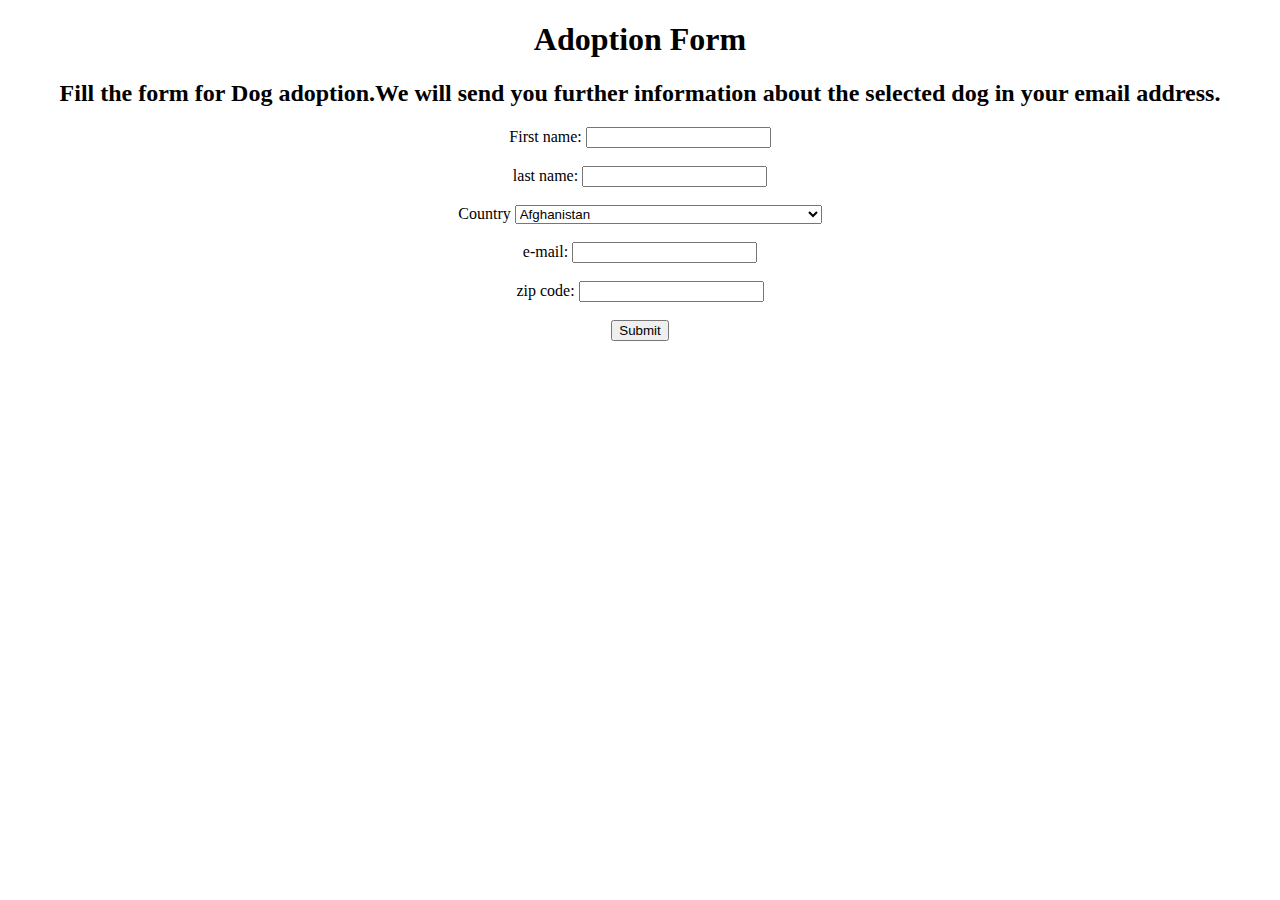
<file: adoption.html>
<!DOCTYPE html>
<html>
<style>
  .content{
    text-align:center;
  }
</style>
<body>
<div class="content">

  <h1>Adoption Form</h1>

  <h2>Fill the form for Dog adoption.We will send you further information about the selected dog in your email address.</h2>

  <form action="/action_page_binary.asp" method="post">
    <label for="fname">First name:</label>
    <input type="text" id="fname" name="fname"><br><br>
    <label for="fname">last name:</label>
    <input type="text" id="fname" name="fname"><br><br>
    <label for="country">Country</label><span style="display: inline; float: none;"></span>

              <select id="country" name="country" class="form-control">
                  <option value="Afghanistan">Afghanistan</option>
                  <option value="Åland Islands">Åland Islands</option>
                  <option value="Albania">Albania</option>
                  <option value="Algeria">Algeria</option>
                  <option value="American Samoa">American Samoa</option>
                  <option value="Andorra">Andorra</option>
                  <option value="Angola">Angola</option>
                  <option value="Anguilla">Anguilla</option>
                  <option value="Antarctica">Antarctica</option>
                  <option value="Antigua and Barbuda">Antigua and Barbuda</option>
                  <option value="Argentina">Argentina</option>
                  <option value="Armenia">Armenia</option>
                  <option value="Aruba">Aruba</option>
                  <option value="Australia">Australia</option>
                  <option value="Austria">Austria</option>
                  <option value="Azerbaijan">Azerbaijan</option>
                  <option value="Bahamas">Bahamas</option>
                  <option value="Bahrain">Bahrain</option>
                  <option value="Bangladesh">Bangladesh</option>
                  <option value="Barbados">Barbados</option>
                  <option value="Belarus">Belarus</option>
                  <option value="Belgium">Belgium</option>
                  <option value="Belize">Belize</option>
                  <option value="Benin">Benin</option>
                  <option value="Bermuda">Bermuda</option>
                  <option value="Bhutan">Bhutan</option>
                  <option value="Bolivia">Bolivia</option>
                  <option value="Bosnia and Herzegovina">Bosnia and Herzegovina</option>
                  <option value="Botswana">Botswana</option>
                  <option value="Bouvet Island">Bouvet Island</option>
                  <option value="Brazil">Brazil</option>
                  <option value="British Indian Ocean Territory">British Indian Ocean Territory</option>
                  <option value="Brunei Darussalam">Brunei Darussalam</option>
                  <option value="Bulgaria">Bulgaria</option>
                  <option value="Burkina Faso">Burkina Faso</option>
                  <option value="Burundi">Burundi</option>
                  <option value="Cambodia">Cambodia</option>
                  <option value="Cameroon">Cameroon</option>
                  <option value="Canada">Canada</option>
                  <option value="Cape Verde">Cape Verde</option>
                  <option value="Cayman Islands">Cayman Islands</option>
                  <option value="Central African Republic">Central African Republic</option>
                  <option value="Chad">Chad</option>
                  <option value="Chile">Chile</option>
                  <option value="China">China</option>
                  <option value="Christmas Island">Christmas Island</option>
                  <option value="Cocos (Keeling) Islands">Cocos (Keeling) Islands</option>
                  <option value="Colombia">Colombia</option>
                  <option value="Comoros">Comoros</option>
                  <option value="Congo">Congo</option>
                  <option value="Congo, The Democratic Republic of The">Congo, The Democratic Republic of The</option>
                  <option value="Cook Islands">Cook Islands</option>
                  <option value="Costa Rica">Costa Rica</option>
                  <option value="Cote D'ivoire">Cote D'ivoire</option>
                  <option value="Croatia">Croatia</option>
                  <option value="Cuba">Cuba</option>
                  <option value="Cyprus">Cyprus</option>
                  <option value="Czech Republic">Czech Republic</option>
                  <option value="Denmark">Denmark</option>
                  <option value="Djibouti">Djibouti</option>
                  <option value="Dominica">Dominica</option>
                  <option value="Dominican Republic">Dominican Republic</option>
                  <option value="Ecuador">Ecuador</option>
                  <option value="Egypt">Egypt</option>
                  <option value="El Salvador">El Salvador</option>
                  <option value="Equatorial Guinea">Equatorial Guinea</option>
                  <option value="Eritrea">Eritrea</option>
                  <option value="Estonia">Estonia</option>
                  <option value="Ethiopia">Ethiopia</option>
                  <option value="Falkland Islands (Malvinas)">Falkland Islands (Malvinas)</option>
                  <option value="Faroe Islands">Faroe Islands</option>
                  <option value="Fiji">Fiji</option>
                  <option value="Finland">Finland</option>
                  <option value="France">France</option>
                  <option value="French Guiana">French Guiana</option>
                  <option value="French Polynesia">French Polynesia</option>
                  <option value="French Southern Territories">French Southern Territories</option>
                  <option value="Gabon">Gabon</option>
                  <option value="Gambia">Gambia</option>
                  <option value="Georgia">Georgia</option>
                  <option value="Germany">Germany</option>
                  <option value="Ghana">Ghana</option>
                  <option value="Gibraltar">Gibraltar</option>
                  <option value="Greece">Greece</option>
                  <option value="Greenland">Greenland</option>
                  <option value="Grenada">Grenada</option>
                  <option value="Guadeloupe">Guadeloupe</option>
                  <option value="Guam">Guam</option>
                  <option value="Guatemala">Guatemala</option>
                  <option value="Guernsey">Guernsey</option>
                  <option value="Guinea">Guinea</option>
                  <option value="Guinea-bissau">Guinea-bissau</option>
                  <option value="Guyana">Guyana</option>
                  <option value="Haiti">Haiti</option>
                  <option value="Heard Island and Mcdonald Islands">Heard Island and Mcdonald Islands</option>
                  <option value="Holy See (Vatican City State)">Holy See (Vatican City State)</option>
                  <option value="Honduras">Honduras</option>
                  <option value="Hong Kong">Hong Kong</option>
                  <option value="Hungary">Hungary</option>
                  <option value="Iceland">Iceland</option>
                  <option value="India">India</option>
                  <option value="Indonesia">Indonesia</option>
                  <option value="Iran, Islamic Republic of">Iran, Islamic Republic of</option>
                  <option value="Iraq">Iraq</option>
                  <option value="Ireland">Ireland</option>
                  <option value="Isle of Man">Isle of Man</option>
                  <option value="Israel">Israel</option>
                  <option value="Italy">Italy</option>
                  <option value="Jamaica">Jamaica</option>
                  <option value="Japan">Japan</option>
                  <option value="Jersey">Jersey</option>
                  <option value="Jordan">Jordan</option>
                  <option value="Kazakhstan">Kazakhstan</option>
                  <option value="Kenya">Kenya</option>
                  <option value="Kiribati">Kiribati</option>
                  <option value="Korea, Democratic People's Republic of">Korea, Democratic People's Republic of</option>
                  <option value="Korea, Republic of">Korea, Republic of</option>
                  <option value="Kuwait">Kuwait</option>
                  <option value="Kyrgyzstan">Kyrgyzstan</option>
                  <option value="Lao People's Democratic Republic">Lao People's Democratic Republic</option>
                  <option value="Latvia">Latvia</option>
                  <option value="Lebanon">Lebanon</option>
                  <option value="Lesotho">Lesotho</option>
                  <option value="Liberia">Liberia</option>
                  <option value="Libyan Arab Jamahiriya">Libyan Arab Jamahiriya</option>
                  <option value="Liechtenstein">Liechtenstein</option>
                  <option value="Lithuania">Lithuania</option>
                  <option value="Luxembourg">Luxembourg</option>
                  <option value="Macao">Macao</option>
                  <option value="Macedonia, The Former Yugoslav Republic of">Macedonia, The Former Yugoslav Republic of</option>
                  <option value="Madagascar">Madagascar</option>
                  <option value="Malawi">Malawi</option>
                  <option value="Malaysia">Malaysia</option>
                  <option value="Maldives">Maldives</option>
                  <option value="Mali">Mali</option>
                  <option value="Malta">Malta</option>
                  <option value="Marshall Islands">Marshall Islands</option>
                  <option value="Martinique">Martinique</option>
                  <option value="Mauritania">Mauritania</option>
                  <option value="Mauritius">Mauritius</option>
                  <option value="Mayotte">Mayotte</option>
                  <option value="Mexico">Mexico</option>
                  <option value="Micronesia, Federated States of">Micronesia, Federated States of</option>
                  <option value="Moldova, Republic of">Moldova, Republic of</option>
                  <option value="Monaco">Monaco</option>
                  <option value="Mongolia">Mongolia</option>
                  <option value="Montenegro">Montenegro</option>
                  <option value="Montserrat">Montserrat</option>
                  <option value="Morocco">Morocco</option>
                  <option value="Mozambique">Mozambique</option>
                  <option value="Myanmar">Myanmar</option>
                  <option value="Namibia">Namibia</option>
                  <option value="Nauru">Nauru</option>
                  <option value="Nepal">Nepal</option>
                  <option value="Netherlands">Netherlands</option>
                  <option value="Netherlands Antilles">Netherlands Antilles</option>
                  <option value="New Caledonia">New Caledonia</option>
                  <option value="New Zealand">New Zealand</option>
                  <option value="Nicaragua">Nicaragua</option>
                  <option value="Niger">Niger</option>
                  <option value="Nigeria">Nigeria</option>
                  <option value="Niue">Niue</option>
                  <option value="Norfolk Island">Norfolk Island</option>
                  <option value="Northern Mariana Islands">Northern Mariana Islands</option>
                  <option value="Norway">Norway</option>
                  <option value="Oman">Oman</option>
                  <option value="Pakistan">Pakistan</option>
                  <option value="Palau">Palau</option>
                  <option value="Palestinian Territory, Occupied">Palestinian Territory, Occupied</option>
                  <option value="Panama">Panama</option>
                  <option value="Papua New Guinea">Papua New Guinea</option>
                  <option value="Paraguay">Paraguay</option>
                  <option value="Peru">Peru</option>
                  <option value="Philippines">Philippines</option>
                  <option value="Pitcairn">Pitcairn</option>
                  <option value="Poland">Poland</option>
                  <option value="Portugal">Portugal</option>
                  <option value="Puerto Rico">Puerto Rico</option>
                  <option value="Qatar">Qatar</option>
                  <option value="Reunion">Reunion</option>
                  <option value="Romania">Romania</option>
                  <option value="Russian Federation">Russian Federation</option>
                  <option value="Rwanda">Rwanda</option>
                  <option value="Saint Helena">Saint Helena</option>
                  <option value="Saint Kitts and Nevis">Saint Kitts and Nevis</option>
                  <option value="Saint Lucia">Saint Lucia</option>
                  <option value="Saint Pierre and Miquelon">Saint Pierre and Miquelon</option>
                  <option value="Saint Vincent and The Grenadines">Saint Vincent and The Grenadines</option>
                  <option value="Samoa">Samoa</option>
                  <option value="San Marino">San Marino</option>
                  <option value="Sao Tome and Principe">Sao Tome and Principe</option>
                  <option value="Saudi Arabia">Saudi Arabia</option>
                  <option value="Senegal">Senegal</option>
                  <option value="Serbia">Serbia</option>
                  <option value="Seychelles">Seychelles</option>
                  <option value="Sierra Leone">Sierra Leone</option>
                  <option value="Singapore">Singapore</option>
                  <option value="Slovakia">Slovakia</option>
                  <option value="Slovenia">Slovenia</option>
                  <option value="Solomon Islands">Solomon Islands</option>
                  <option value="Somalia">Somalia</option>
                  <option value="South Africa">South Africa</option>
                  <option value="South Georgia and The South Sandwich Islands">South Georgia and The South Sandwich Islands</option>
                  <option value="Spain">Spain</option>
                  <option value="Sri Lanka">Sri Lanka</option>
                  <option value="Sudan">Sudan</option>
                  <option value="Suriname">Suriname</option>
                  <option value="Svalbard and Jan Mayen">Svalbard and Jan Mayen</option>
                  <option value="Swaziland">Swaziland</option>
                  <option value="Sweden">Sweden</option>
                  <option value="Switzerland">Switzerland</option>
                  <option value="Syrian Arab Republic">Syrian Arab Republic</option>
                  <option value="Taiwan">Taiwan</option>
                  <option value="Tajikistan">Tajikistan</option>
                  <option value="Tanzania, United Republic of">Tanzania, United Republic of</option>
                  <option value="Thailand">Thailand</option>
                  <option value="Timor-leste">Timor-leste</option>
                  <option value="Togo">Togo</option>
                  <option value="Tokelau">Tokelau</option>
                  <option value="Tonga">Tonga</option>
                  <option value="Trinidad and Tobago">Trinidad and Tobago</option>
                  <option value="Tunisia">Tunisia</option>
                  <option value="Turkey">Turkey</option>
                  <option value="Turkmenistan">Turkmenistan</option>
                  <option value="Turks and Caicos Islands">Turks and Caicos Islands</option>
                  <option value="Tuvalu">Tuvalu</option>
                  <option value="Uganda">Uganda</option>
                  <option value="Ukraine">Ukraine</option>
                  <option value="United Arab Emirates">United Arab Emirates</option>
                  <option value="United Kingdom">United Kingdom</option>
                  <option value="United States">United States</option>
                  <option value="United States Minor Outlying Islands">United States Minor Outlying Islands</option>
                  <option value="Uruguay">Uruguay</option>
                  <option value="Uzbekistan">Uzbekistan</option>
                  <option value="Vanuatu">Vanuatu</option>
                  <option value="Venezuela">Venezuela</option>
                  <option value="Viet Nam">Viet Nam</option>
                  <option value="Virgin Islands, British">Virgin Islands, British</option>
                  <option value="Virgin Islands, U.S.">Virgin Islands, U.S.</option>
                  <option value="Wallis and Futuna">Wallis and Futuna</option>
                  <option value="Western Sahara">Western Sahara</option>
                  <option value="Yemen">Yemen</option>
                  <option value="Zambia">Zambia</option>
                  <option value="Zimbabwe">Zimbabwe</option>
              </select><br><br>
    <label for="fname">e-mail:</label>
    <input type="text" id="fname" name="fname"><br><br>
    <label for="fname">zip code:</label>
    <input type="text" id="fname" name="fname"><br><br>

    <input type="submit" value="Submit">
  </form>
</div>
</body>
</html>
</file>
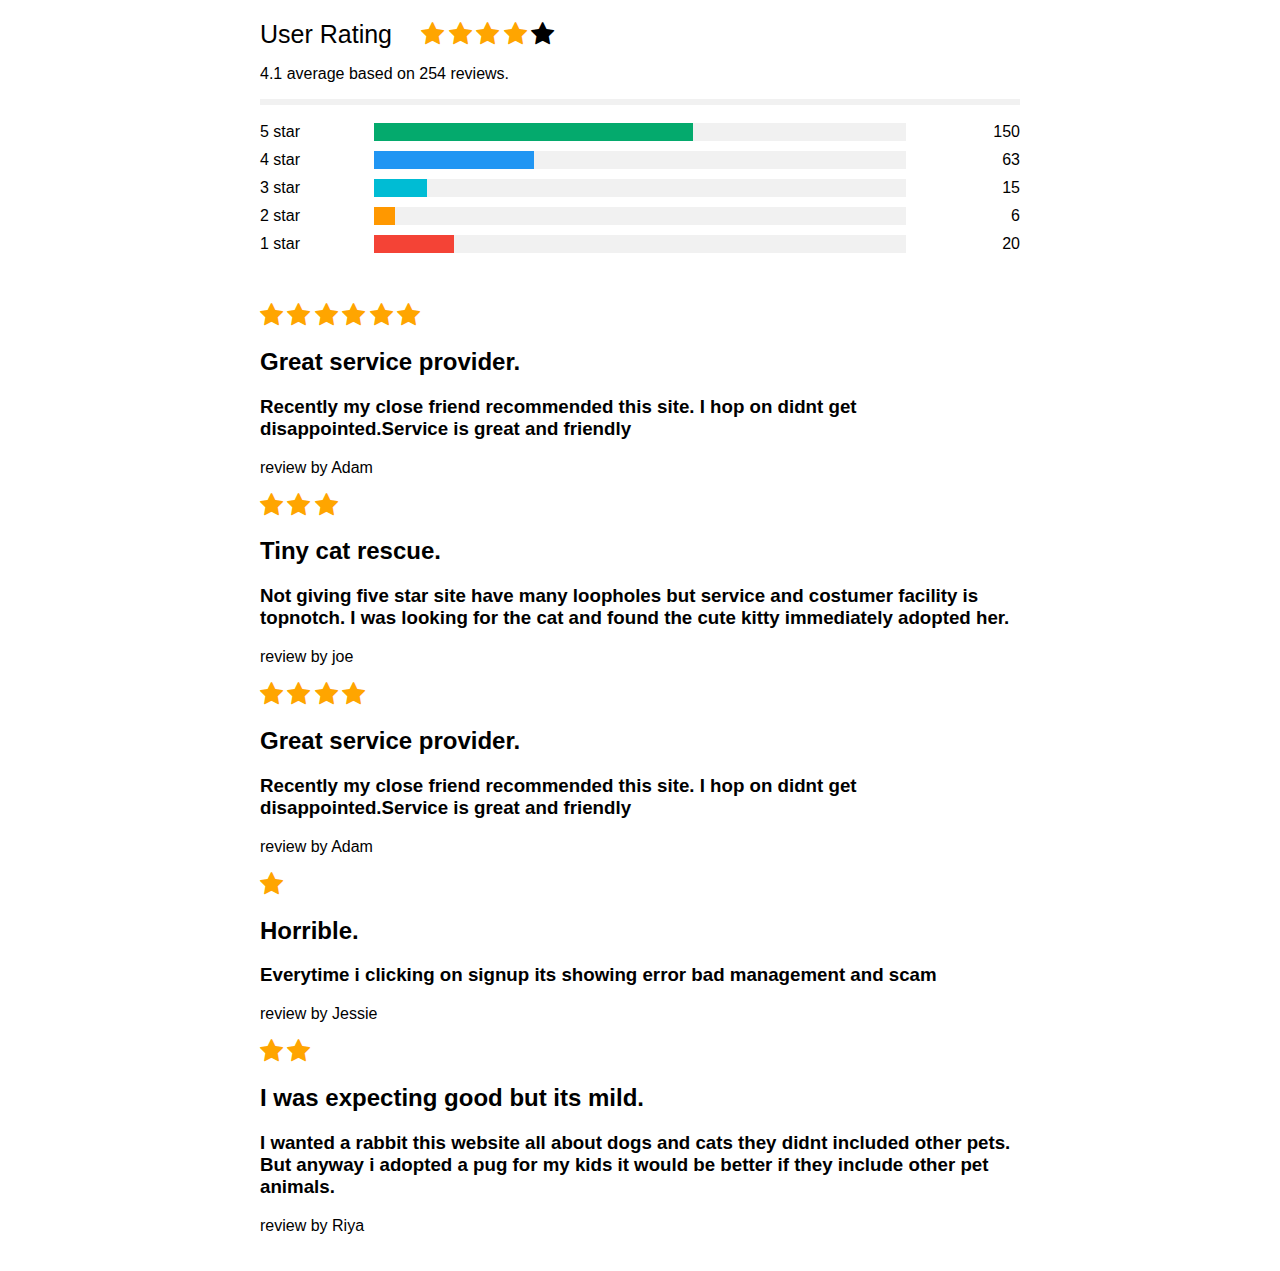
<file: button.html>
<!DOCTYPE html>
<html>
<head>
<meta name="viewport" content="width=device-width, initial-scale=1">
<!-- Font Awesome Icon Library -->
<link rel="stylesheet" href="https://cdnjs.cloudflare.com/ajax/libs/font-awesome/4.7.0/css/font-awesome.min.css">
<style>
* {
  box-sizing: border-box;
}

body {
  font-family: Arial;
  margin: 0 auto; /* Center website */
  max-width: 800px; /* Max width */
  padding: 20px;
}

.heading {
  font-size: 25px;
  margin-right: 25px;
}

.fa {
  font-size: 25px;
}

.checked {
  color: orange;
}

.pointbreak{
  padding-top:50px;

}

h3{
  font-family:arial;
}

/* Three column layout */
.side {
  float: left;
  width: 15%;
  margin-top:10px;
}

.middle {
  margin-top:10px;
  float: left;
  width: 70%;
}

/* Place text to the right */
.right {
  text-align: right;
}

/* Clear floats after the columns */
.row:after {
  content: "";
  display: table;
  clear: both;
}

/* The bar container */
.bar-container {
  width: 100%;
  background-color: #f1f1f1;
  text-align: center;
  color: white;
}

/* Individual bars */
.bar-5 {width: 60%; height: 18px; background-color: #04AA6D;}
.bar-4 {width: 30%; height: 18px; background-color: #2196F3;}
.bar-3 {width: 10%; height: 18px; background-color: #00bcd4;}
.bar-2 {width: 4%; height: 18px; background-color: #ff9800;}
.bar-1 {width: 15%; height: 18px; background-color: #f44336;}

/* Responsive layout - make the columns stack on top of each other instead of next to each other */
@media (max-width: 400px) {
  .side, .middle {
    width: 100%;
  }
  .right {
    display: none;
  }
}
</style>
</head>
<body>

<span class="heading">User Rating</span>
<span class="fa fa-star checked"></span>
<span class="fa fa-star checked"></span>
<span class="fa fa-star checked"></span>
<span class="fa fa-star checked"></span>
<span class="fa fa-star"></span>
<p>4.1 average based on 254 reviews.</p>
<hr style="border:3px solid #f1f1f1">

<div class="row">
  <div class="side">
    <div>5 star</div>
  </div>
  <div class="middle">
    <div class="bar-container">
      <div class="bar-5"></div>
    </div>
  </div>
  <div class="side right">
    <div>150</div>
  </div>
  <div class="side">
    <div>4 star</div>
  </div>
  <div class="middle">
    <div class="bar-container">
      <div class="bar-4"></div>
    </div>
  </div>
  <div class="side right">
    <div>63</div>
  </div>
  <div class="side">
    <div>3 star</div>
  </div>
  <div class="middle">
    <div class="bar-container">
      <div class="bar-3"></div>
    </div>
  </div>
  <div class="side right">
    <div>15</div>
  </div>
  <div class="side">
    <div>2 star</div>
  </div>
  <div class="middle">
    <div class="bar-container">
      <div class="bar-2"></div>
    </div>
  </div>
  <div class="side right">
    <div>6</div>
  </div>
  <div class="side">
    <div>1 star</div>
  </div>
  <div class="middle">
    <div class="bar-container">
      <div class="bar-1"></div>
    </div>
  </div>
  <div class="side right">
    <div>20</div>
  </div>
</div>


<div class="pointbreak">


  <span class="fa fa-star checked"></span>
  <span class="fa fa-star checked"></span>
  <span class="fa fa-star checked"></span>
  <span class="fa fa-star checked"></span>
  <span class="fa fa-star checked"></span>
  <span class="fa fa-star checked"></span>
  <h2>Great service provider.</h2>
  <h3>Recently my close friend recommended this site. I hop on didnt get disappointed.Service is great and friendly </h3>
   <p>review by Adam</p

     <span class="fa fa-star checked"></span>
     <span class="fa fa-star checked"></span>
     <span class="fa fa-star checked"></span>
     <span class="fa fa-star checked"></span>

     <h2>Tiny cat rescue.</h2>
     <h3>Not giving five star site have many loopholes but service and costumer facility is topnotch. I was looking for the cat and found the cute kitty immediately adopted her.</h3>
      <p>review by joe</p>

      <span class="fa fa-star checked"></span>
<span class="fa fa-star checked"></span>
<span class="fa fa-star checked"></span>
<span class="fa fa-star checked"></span>
      <h2>Great service provider.</h2>
      <h3>Recently my close friend recommended this site. I hop on didnt get disappointed.Service is great and friendly </h3>
       <p>review by Adam</p>

      <span class="fa fa-star checked"></span>
       <h2>Horrible.</h2>
       <h3>Everytime i clicking on signup its showing error bad management and scam </h3>
        <p>review by Jessie</p>

        <span class="fa fa-star checked"></span>
<span class="fa fa-star checked"></span>
        <h2>I was expecting good but its mild.</h2>
        <h3> I wanted a rabbit this website all about dogs and cats they didnt included other pets. But anyway i adopted a pug for my kids it would be better if they include other pet animals.</h3>
         <p>review by Riya</p>

</div>
</body>
</html>
</file>
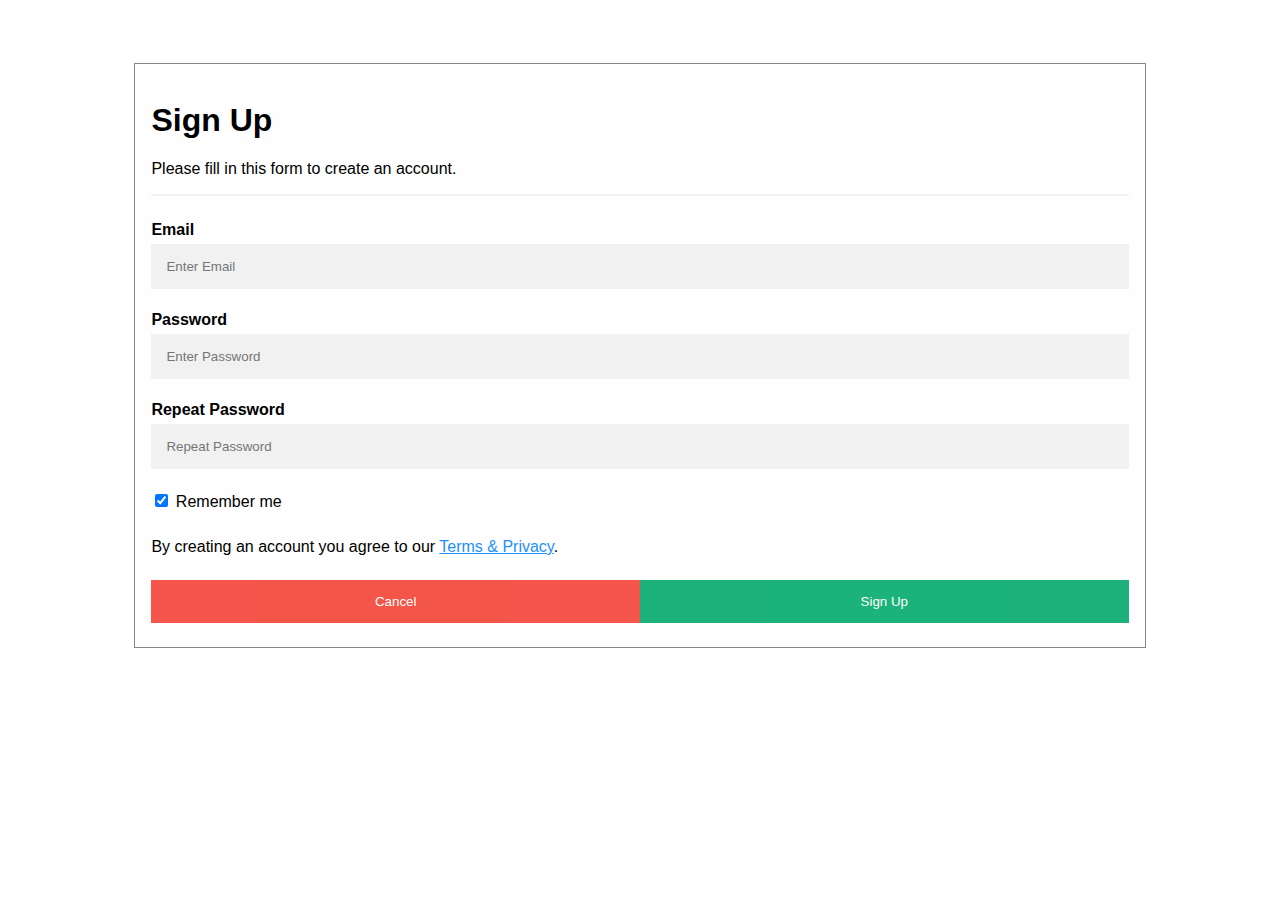
<file: signup.html>
<!DOCTYPE html>
<html>
<style>
body {font-family: Arial, Helvetica, sans-serif;}
* {box-sizing: border-box;}

/* Full-width input fields */
input[type=text], input[type=password] {
  width: 100%;
  padding: 15px;
  margin: 5px 0 22px 0;
  display: inline-block;
  border: none;
  background: #f1f1f1;
}

/* Add a background color when the inputs get focus */
input[type=text]:focus, input[type=password]:focus {
  background-color: #ddd;
  outline: none;
}

/* Set a style for all buttons */
button {
  background-color: #04AA6D;
  color: white;
  padding: 14px 20px;
  margin: 8px 0;
  border: none;
  cursor: pointer;
  width: 100%;
  opacity: 0.9;
}

button:hover {
  opacity:1;
}

/* Extra styles for the cancel button */
.cancelbtn {
  padding: 14px 20px;
  background-color: #f44336;
}

/* Float cancel and signup buttons and add an equal width */
.cancelbtn, .signupbtn {
  float: left;
  width: 50%;
}

/* Add padding to container elements */
.container {
  padding: 16px;
}

/* The Modal (background) */
.modal {
  display: none; /* Hidden by default */
  position: fixed; /* Stay in place */
  z-index: 1; /* Sit on top */
  left: 0;
  top: 0;
  width: 100%; /* Full width */
  height: 100%; /* Full height */
  overflow: auto; /* Enable scroll if needed */
  background-color: #474e5d;
  padding-top: 50px;
}

/* Modal Content/Box */
.modal-content {
  background-color: #fefefe;
  margin: 5% auto 15% auto; /* 5% from the top, 15% from the bottom and centered */
  border: 1px solid #888;
  width: 80%; /* Could be more or less, depending on screen size */
}

/* Style the horizontal ruler */
hr {
  border: 1px solid #f1f1f1;
  margin-bottom: 25px;
}

/* The Close Button (x) */
.close {
  position: absolute;
  right: 35px;
  top: 15px;
  font-size: 40px;
  font-weight: bold;
  color: #f1f1f1;
}

.close:hover,
.close:focus {
  color: #f44336;
  cursor: pointer;
}

/* Clear floats */
.clearfix::after {
  content: "";
  clear: both;
  display: table;
}

/* Change styles for cancel button and signup button on extra small screens */
@media screen and (max-width: 300px) {
  .cancelbtn, .signupbtn {
     width: 100%;
  }
}
</style>
<body>
<div>

  <form class="modal-content" action="/action_page.php">
    <div class="container">
      <h1>Sign Up</h1>
      <p>Please fill in this form to create an account.</p>
      <hr>
      <label for="email"><b>Email</b></label>
      <input type="text" placeholder="Enter Email" name="email" required>

      <label for="psw"><b>Password</b></label>
      <input type="password" placeholder="Enter Password" name="psw" required>

      <label for="psw-repeat"><b>Repeat Password</b></label>
      <input type="password" placeholder="Repeat Password" name="psw-repeat" required>

      <label>
        <input type="checkbox" checked="checked" name="remember" style="margin-bottom:15px"> Remember me
      </label>

      <p>By creating an account you agree to our <a href="#" style="color:dodgerblue">Terms & Privacy</a>.</p>

      <div class="clearfix">
        <button type="button" onclick="document.getElementById('id01').style.display='none'" class="cancelbtn">Cancel</button>
        <button type="submit" class="signupbtn">Sign Up</button>
      </div>
    </div>
  </form>
</div>



</body>
</html>
</file>
